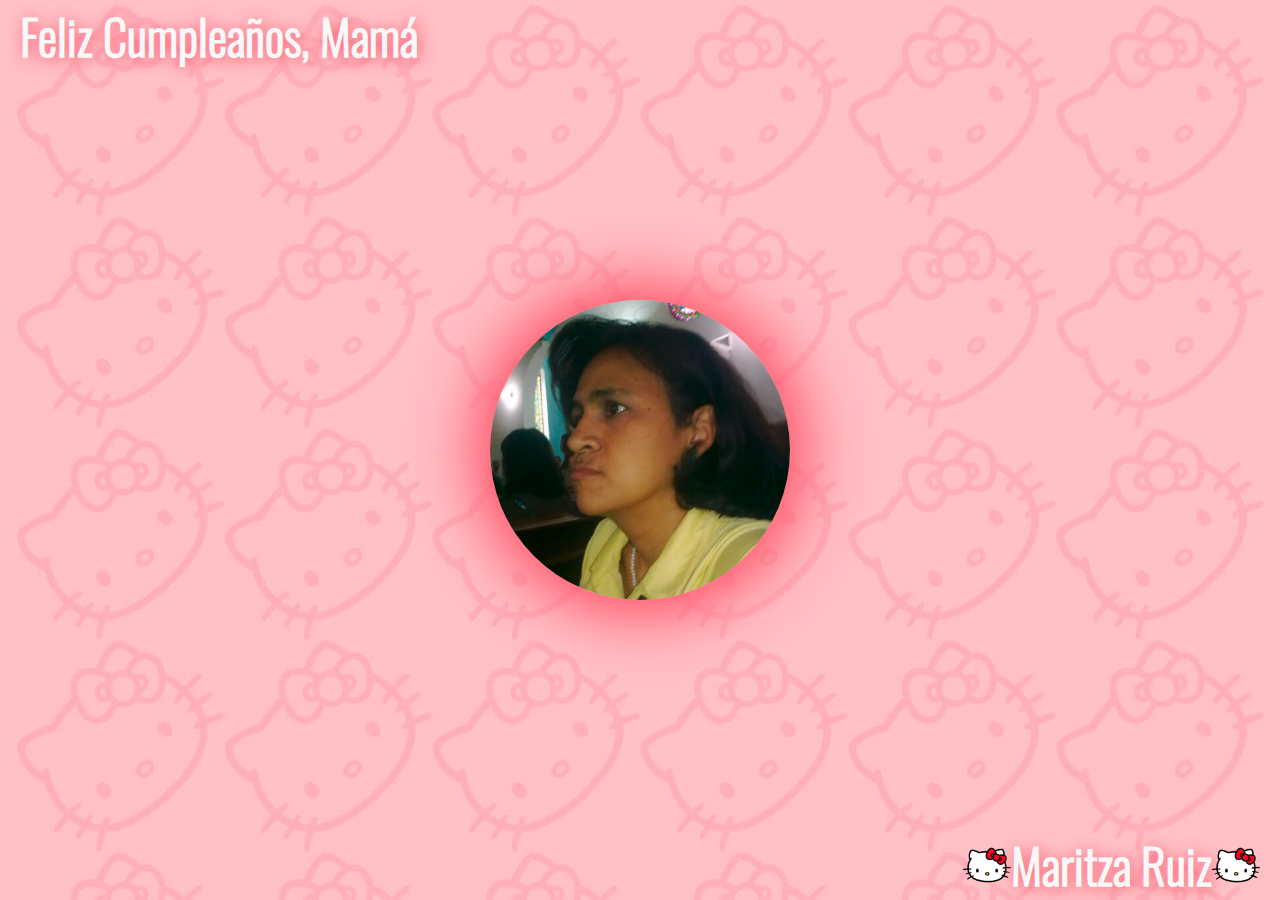
<file: index.html>
<!DOCTYPE html>
<html lang="en">
<head>
  <meta charset="UTF-8">
  <meta name="viewport" content="width=device-width, initial-scale=1.0">
  <link rel="icon" type="image" href="./img/icon.png"/>
  <link rel="stylesheet" href="style.css">
  <title>Maritza Ruiz</title>
</head>
<body>

  <div class="carga">
    <div class="sk-folding-cube">
      <div class="sk-cube1 sk-cube"></div>
      <div class="sk-cube2 sk-cube"></div>
      <div class="sk-cube4 sk-cube"></div>
      <div class="sk-cube3 sk-cube"></div>
    </div>
  </div>
  
  <main>

    <div id="titulo2">
      <h2>Feliz Cumpleaños, Mamá</h2>
    </div>
    
    <article>
      <img id="imagenPpal" src="./img/1.jpg" alt="Maritza Ruiz">

      <nav id="elementos">
        <a href="./paginas/elem1.html" id="elem1" class="elementos">
          <p>Madre</p>
        </a>

        <a href="./paginas/elem2.html" id="elem2" class="elementos">
          <p>Hija</p>
        </a>

        <a href="./paginas/elem3.html" id="elem3" class="elementos">
          <p>Abuela</p>
        </a>

        <a href="./paginas/elem4.html" id="elem4" class="elementos">
          <p>Costurera</p>
        </a>

        <a href="./paginas/elem5.html" id="elem5" class="elementos">
          <p>Panadera</p>
        </a>

        <a href="./paginas/elem6.html" id="elem6" class="elementos">
          <p>Tejedora</p>
        </a>

        <a href="./paginas/elem7.html" id="elem7" class="elementos">
          <p>Scout</p>
        </a>

        <a href="./paginas/elem8.html" id="elem8" class="elementos">
          <p>Mujer</p>
        </a>

        <a href="./paginas/elem9.html" id="elem9" class="elementos">
          <p>Pastelera</p>
        </a>

        <a href="./paginas/elem10.html" id="elem10" class="elementos">
          <p>Cuidadora</p>
        </a>

        <a href="./paginas/elem11.html" id="elem11" class="elementos">
          <p>Hermana</p>
        </a>

        <a href="./paginas/elem12.html" id="elem12" class="elementos">
          <p>Cocinera</p>
        </a>

        <a href="./paginas/elem13.html" id="elem13" class="elementos">
          <p>Bordadora</p>
        </a>

        <a href="./paginas/elem14.html" id="elem14" class="elementos">
          <p>Hello Kitty</p>
        </a>

      </nav>

      <div id="titulo">
        <div class="vigneta"></div>
        <h2>Maritza Ruiz</h2>        
        <div class="vigneta"></div>
      </div>


    </article>
    
  </main>

  <script src="./script.js"></script>
</body>
</html>
</file>
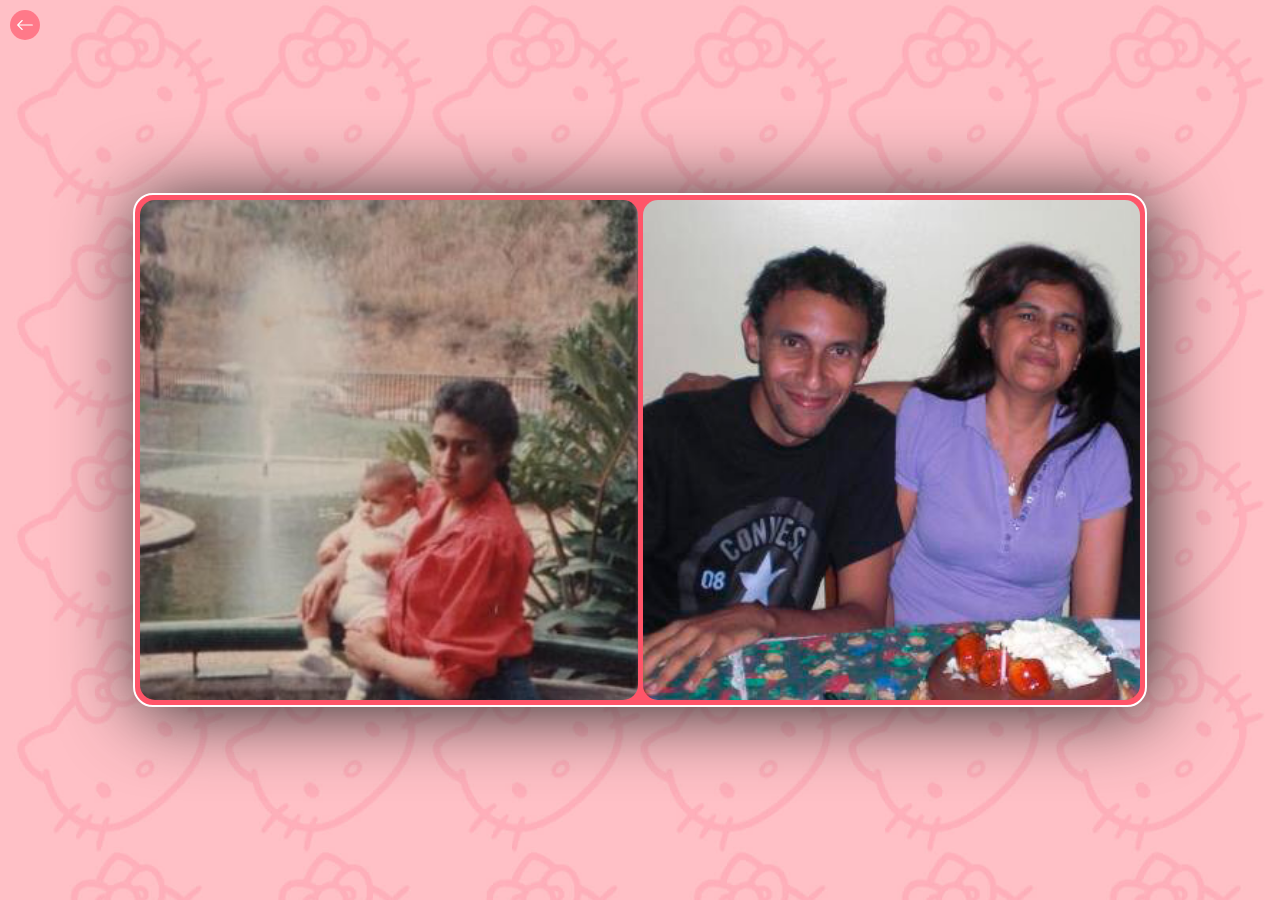
<file: paginas/elem1.html>
<!DOCTYPE html>
<html lang="en">
<head>
  <meta charset="UTF-8">
  <meta name="viewport" content="width=device-width, initial-scale=1.0">
  <link rel="icon" type="image" href="../img/icon.png"/>
  <link rel="stylesheet" href="../style.css">
  <title>Madre</title>
</head>
<body>
  <div class="carga">
    <div class="sk-folding-cube">
      <div class="sk-cube1 sk-cube"></div>
      <div class="sk-cube2 sk-cube"></div>
      <div class="sk-cube4 sk-cube"></div>
      <div class="sk-cube3 sk-cube"></div>
    </div>
  </div>
  
  <main>

    <a id="regresar" title="Regresar" href="../index.html">
      <svg xmlns="http://www.w3.org/2000/svg" width="18" height="18" fill="white" class="bi bi-arrow-left" viewBox="0 0 16 16">
        <path fill-rule="evenodd" d="M15 8a.5.5 0 0 0-.5-.5H2.707l3.147-3.146a.5.5 0 1 0-.708-.708l-4 4a.5.5 0 0 0 0 .708l4 4a.5.5 0 0 0 .708-.708L2.707 8.5H14.5A.5.5 0 0 0 15 8"/>
      </svg>
    </a>

    <div id="contenedor-galeria">
      <div id="galeria">
        
        <a id="img1" class="img-galeria"></a>
        <a id="img2" class="img-galeria"></a>

      </div>
    </div>

</main>

  <script type="text/javascript" src="../script.js"></script>
</body>
</html>
</file>
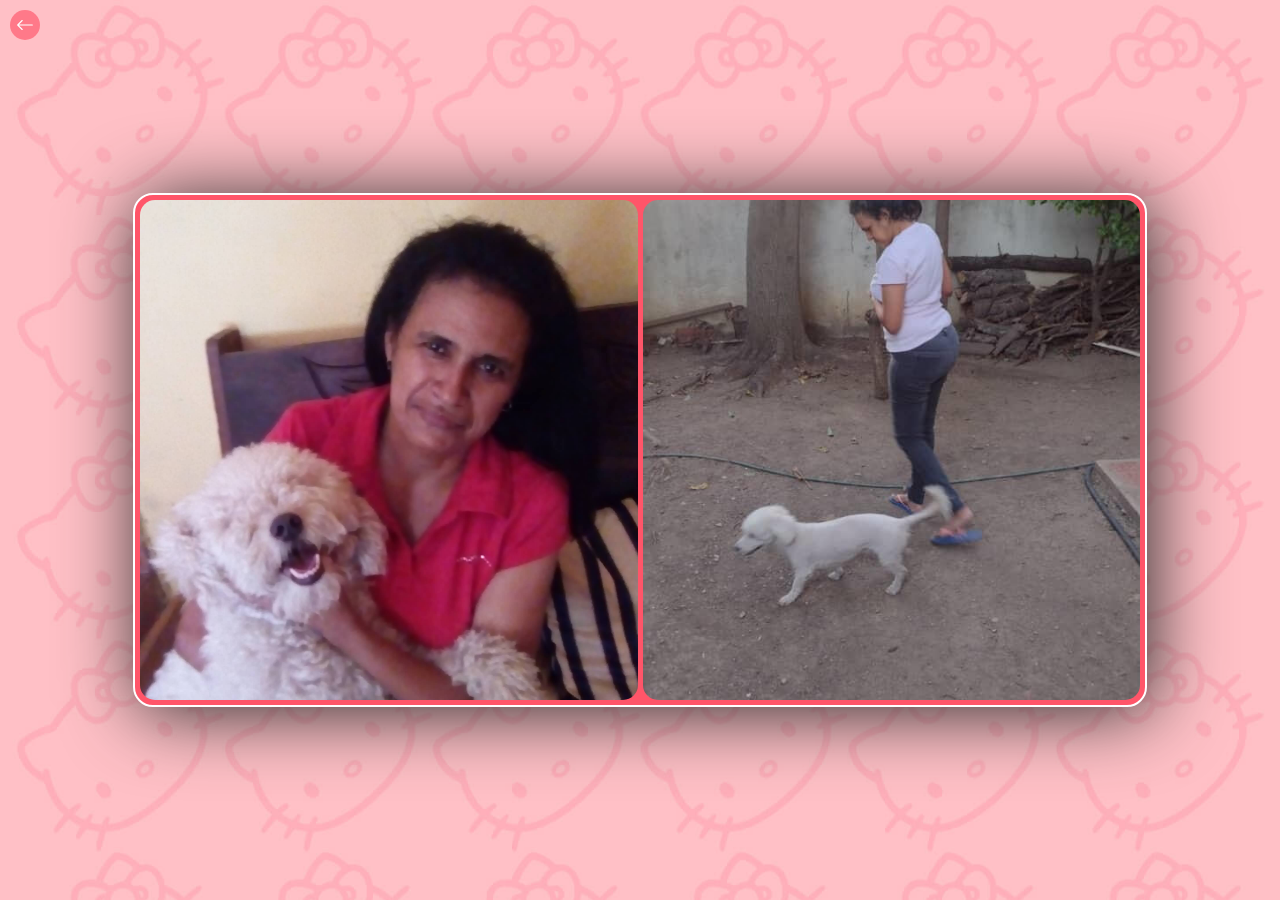
<file: paginas/elem10.html>
<!DOCTYPE html>
<html lang="en">
<head>
  <meta charset="UTF-8">
  <meta name="viewport" content="width=device-width, initial-scale=1.0">
  <link rel="icon" type="image" href="../img/icon.png"/>
  <link rel="stylesheet" href="../style.css">
  <title>Cuidadora</title>
</head>
<body>
  <div class="carga">
    <div class="sk-folding-cube">
      <div class="sk-cube1 sk-cube"></div>
      <div class="sk-cube2 sk-cube"></div>
      <div class="sk-cube4 sk-cube"></div>
      <div class="sk-cube3 sk-cube"></div>
    </div>
  </div>
  
  <main>
    <a id="regresar" title="Regresar" href="../index.html">
      <svg xmlns="http://www.w3.org/2000/svg" width="18" height="18" fill="white" class="bi bi-arrow-left" viewBox="0 0 16 16">
        <path fill-rule="evenodd" d="M15 8a.5.5 0 0 0-.5-.5H2.707l3.147-3.146a.5.5 0 1 0-.708-.708l-4 4a.5.5 0 0 0 0 .708l4 4a.5.5 0 0 0 .708-.708L2.707 8.5H14.5A.5.5 0 0 0 15 8"/>
      </svg>
    </a>

    <div id="contenedor-galeria">
      <div id="galeria">
        
        <a id="img1" class="img-galeria"></a>
        <a id="img2" class="img-galeria"></a>

      </div>
    </div>

</main>

  <script type="text/javascript" src="../script.js"></script>
</body>
</html>
</file>
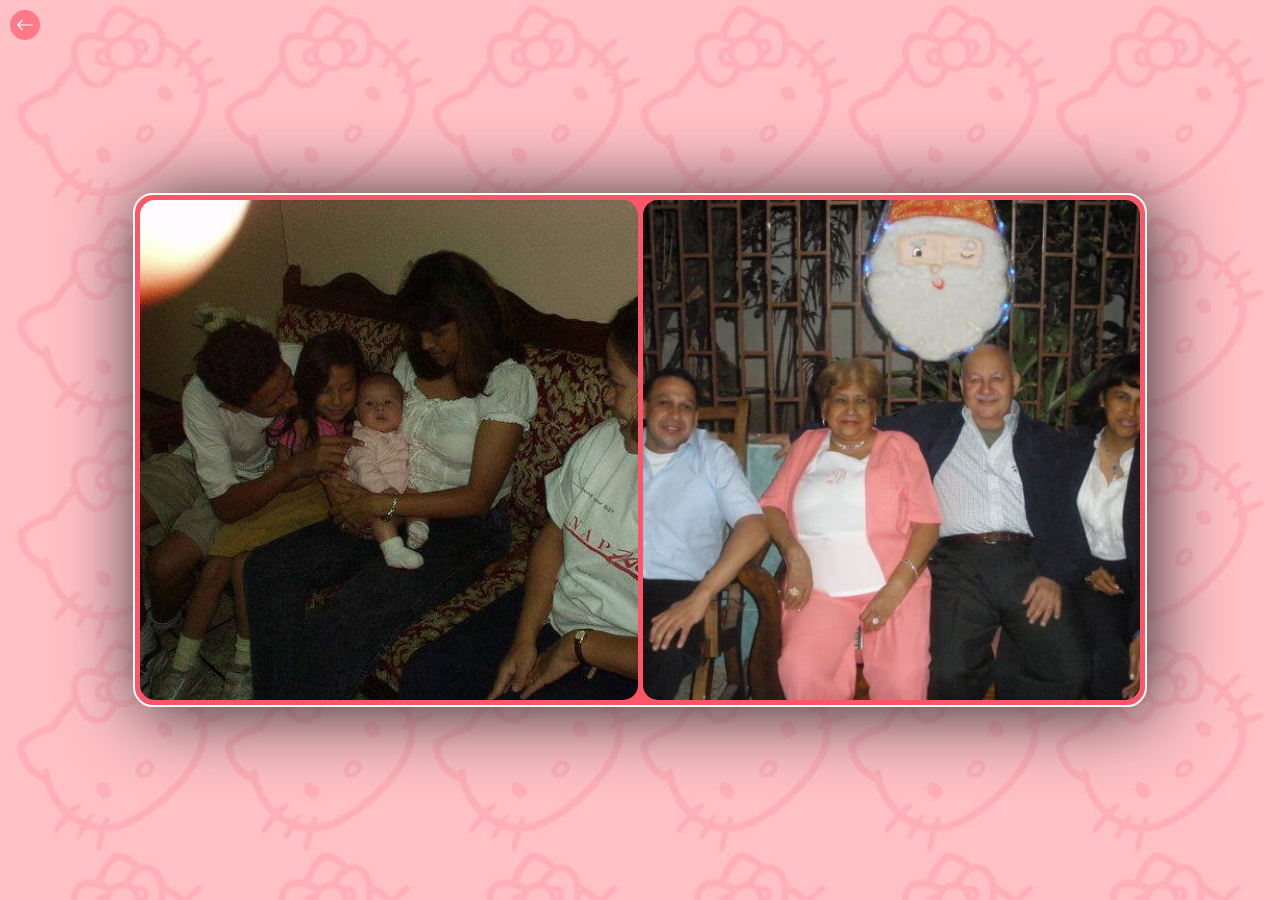
<file: paginas/elem11.html>
<!DOCTYPE html>
<html lang="en">
<head>
  <meta charset="UTF-8">
  <meta name="viewport" content="width=device-width, initial-scale=1.0">
  <link rel="icon" type="image" href="../img/icon.png"/>
  <link rel="stylesheet" href="../style.css">
  <title>Hermana</title>
</head>
<body>
  <div class="carga">
    <div class="sk-folding-cube">
      <div class="sk-cube1 sk-cube"></div>
      <div class="sk-cube2 sk-cube"></div>
      <div class="sk-cube4 sk-cube"></div>
      <div class="sk-cube3 sk-cube"></div>
    </div>
  </div>
  
  <main>
    <a id="regresar" title="Regresar" href="../index.html">
      <svg xmlns="http://www.w3.org/2000/svg" width="18" height="18" fill="white" class="bi bi-arrow-left" viewBox="0 0 16 16">
        <path fill-rule="evenodd" d="M15 8a.5.5 0 0 0-.5-.5H2.707l3.147-3.146a.5.5 0 1 0-.708-.708l-4 4a.5.5 0 0 0 0 .708l4 4a.5.5 0 0 0 .708-.708L2.707 8.5H14.5A.5.5 0 0 0 15 8"/>
      </svg>
    </a>

    <div id="contenedor-galeria">
      <div id="galeria">
        
        <a id="img1" class="img-galeria"></a>
        <a id="img2" class="img-galeria"></a>

      </div>
    </div>

</main>

  <script type="text/javascript" src="../script.js"></script>
</body>
</html>
</file>
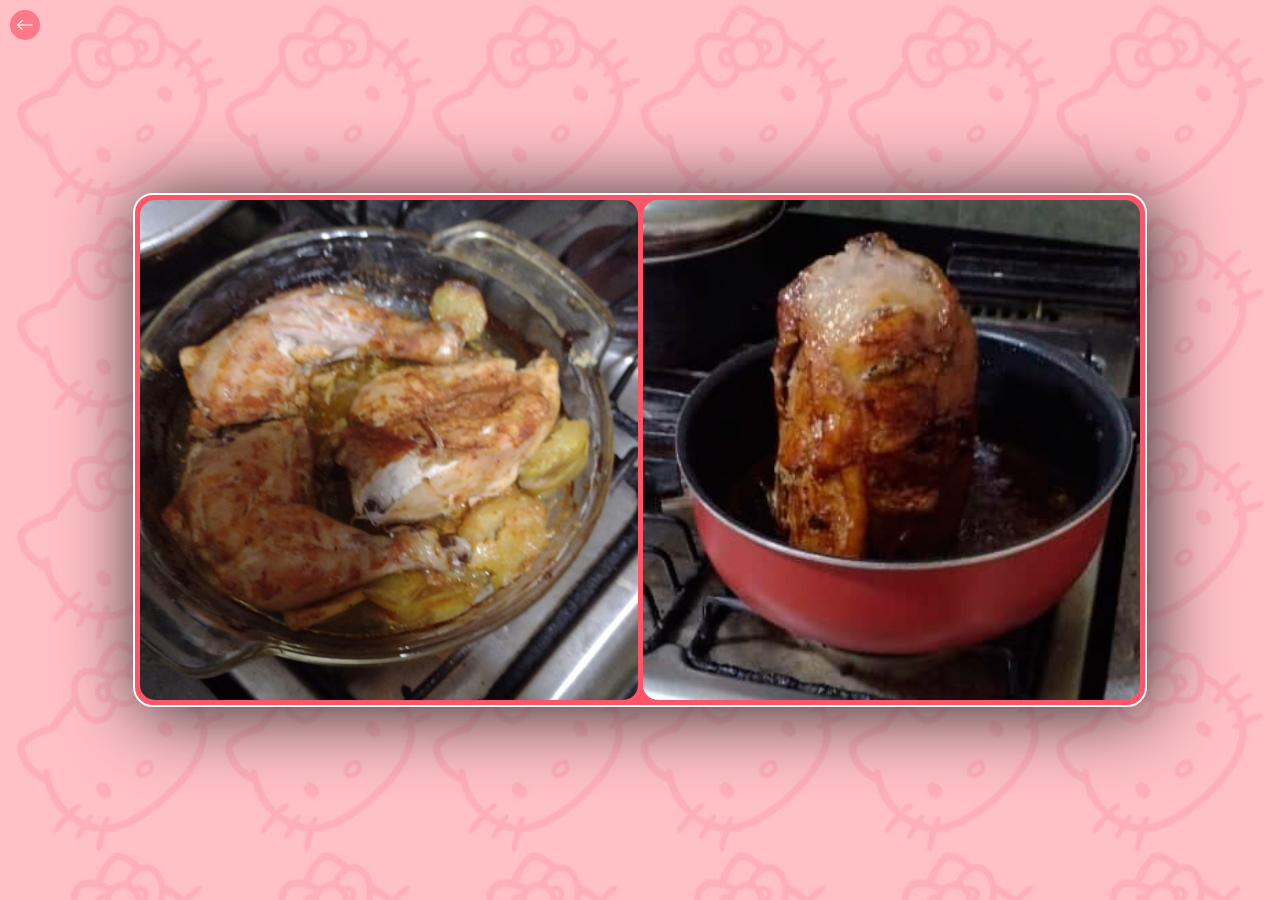
<file: paginas/elem12.html>
<!DOCTYPE html>
<html lang="en">
<head>
  <meta charset="UTF-8">
  <meta name="viewport" content="width=device-width, initial-scale=1.0">
  <link rel="icon" type="image" href="../img/icon.png"/>
  <link rel="stylesheet" href="../style.css">
  <title>Cocinera</title>
</head>
<body>
  <div class="carga">
    <div class="sk-folding-cube">
      <div class="sk-cube1 sk-cube"></div>
      <div class="sk-cube2 sk-cube"></div>
      <div class="sk-cube4 sk-cube"></div>
      <div class="sk-cube3 sk-cube"></div>
    </div>
  </div>
  
  <main>
    <a id="regresar" title="Regresar" href="../index.html">
      <svg xmlns="http://www.w3.org/2000/svg" width="18" height="18" fill="white" class="bi bi-arrow-left" viewBox="0 0 16 16">
        <path fill-rule="evenodd" d="M15 8a.5.5 0 0 0-.5-.5H2.707l3.147-3.146a.5.5 0 1 0-.708-.708l-4 4a.5.5 0 0 0 0 .708l4 4a.5.5 0 0 0 .708-.708L2.707 8.5H14.5A.5.5 0 0 0 15 8"/>
      </svg>
    </a>

    <div id="contenedor-galeria">
      <div id="galeria">
        
        <a id="img1" class="img-galeria"></a>
        <a id="img2" class="img-galeria"></a>

      </div>
    </div>

</main>

  <script type="text/javascript" src="../script.js"></script>
</body>
</html>
</file>
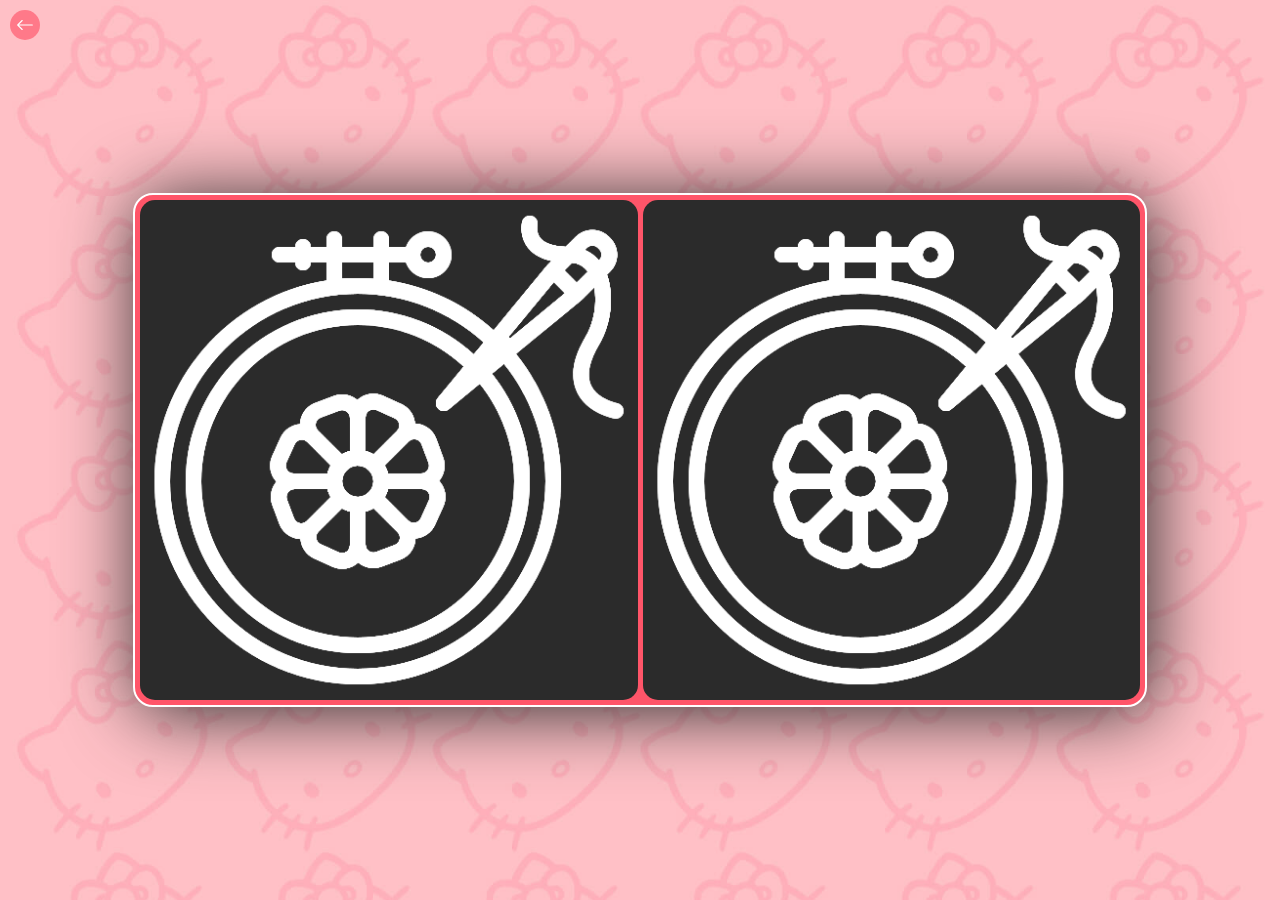
<file: paginas/elem13.html>
<!DOCTYPE html>
<html lang="en">
<head>
  <meta charset="UTF-8">
  <meta name="viewport" content="width=device-width, initial-scale=1.0">
  <link rel="icon" type="image" href="../img/icon.png"/>
  <link rel="stylesheet" href="../style.css">
  <title>Bordadora</title>
</head>
<body>
  <div class="carga">
    <div class="sk-folding-cube">
      <div class="sk-cube1 sk-cube"></div>
      <div class="sk-cube2 sk-cube"></div>
      <div class="sk-cube4 sk-cube"></div>
      <div class="sk-cube3 sk-cube"></div>
    </div>
  </div>
  
  <main>
    <a id="regresar" title="Regresar" href="../index.html">
      <svg xmlns="http://www.w3.org/2000/svg" width="18" height="18" fill="white" class="bi bi-arrow-left" viewBox="0 0 16 16">
        <path fill-rule="evenodd" d="M15 8a.5.5 0 0 0-.5-.5H2.707l3.147-3.146a.5.5 0 1 0-.708-.708l-4 4a.5.5 0 0 0 0 .708l4 4a.5.5 0 0 0 .708-.708L2.707 8.5H14.5A.5.5 0 0 0 15 8"/>
      </svg>
    </a>

    <div id="contenedor-galeria">
      <div id="galeria">
        
        <a id="img1" class="img-galeria"></a>
        <a id="img2" class="img-galeria"></a>

      </div>
    </div>

</main>

  <script type="text/javascript" src="../script.js"></script>
</body>
</html>
</file>
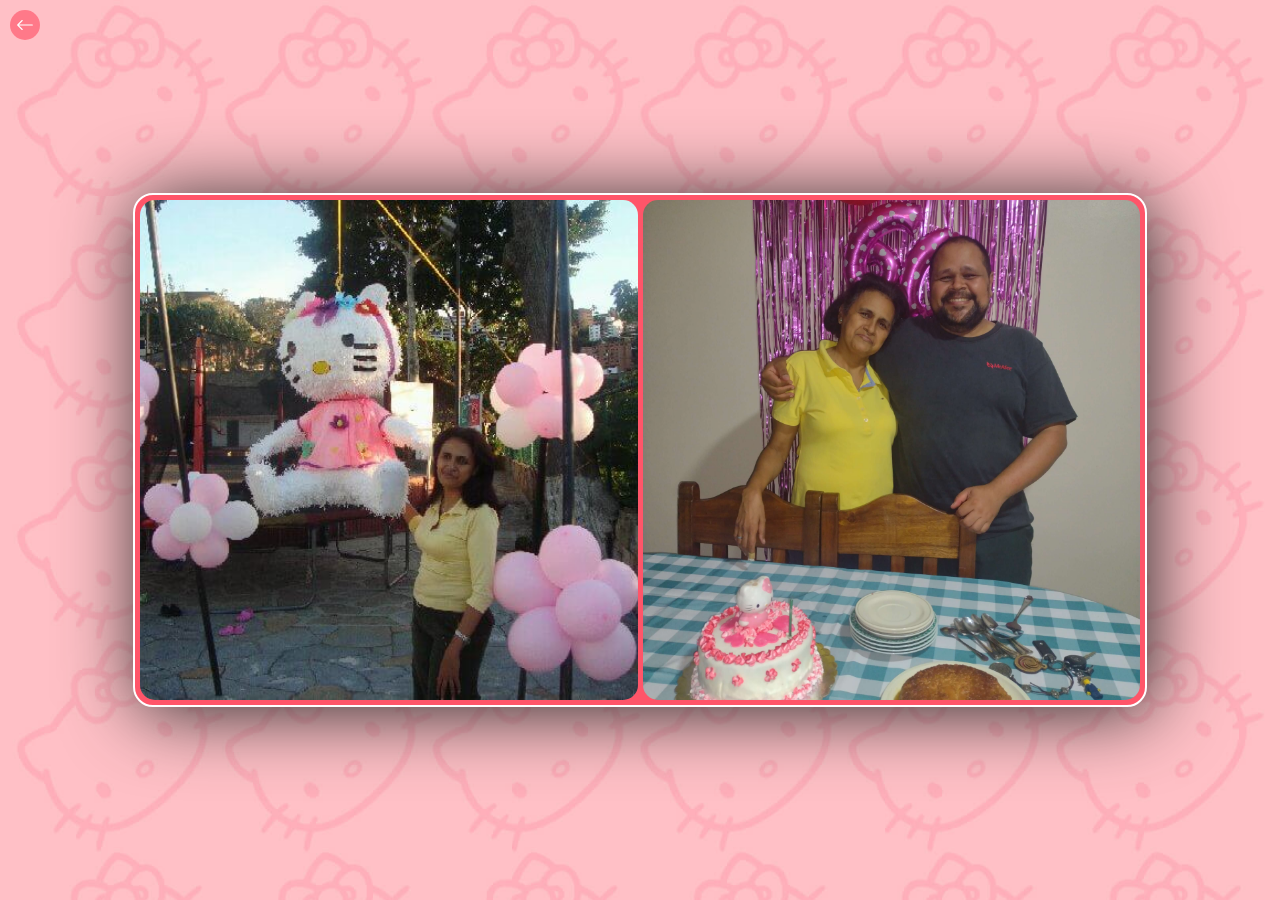
<file: paginas/elem14.html>
<!DOCTYPE html>
<html lang="en">
<head>
  <meta charset="UTF-8">
  <meta name="viewport" content="width=device-width, initial-scale=1.0">
  <link rel="icon" type="image" href="../img/icon.png"/>
  <link rel="stylesheet" href="../style.css">
  <title>Hello Kitty</title>
</head>
<body>
  <div class="carga">
    <div class="sk-folding-cube">
      <div class="sk-cube1 sk-cube"></div>
      <div class="sk-cube2 sk-cube"></div>
      <div class="sk-cube4 sk-cube"></div>
      <div class="sk-cube3 sk-cube"></div>
    </div>
  </div>
  
  <main>
    <a id="regresar" title="Regresar" href="../index.html">
      <svg xmlns="http://www.w3.org/2000/svg" width="18" height="18" fill="white" class="bi bi-arrow-left" viewBox="0 0 16 16">
        <path fill-rule="evenodd" d="M15 8a.5.5 0 0 0-.5-.5H2.707l3.147-3.146a.5.5 0 1 0-.708-.708l-4 4a.5.5 0 0 0 0 .708l4 4a.5.5 0 0 0 .708-.708L2.707 8.5H14.5A.5.5 0 0 0 15 8"/>
      </svg>
    </a>

    <div id="contenedor-galeria">
      <div id="galeria">
        
        <a id="img1" class="img-galeria"></a>
        <a id="img2" class="img-galeria"></a>

      </div>
    </div>

</main>

  <script type="text/javascript" src="../script.js"></script>
</body>
</html>
</file>
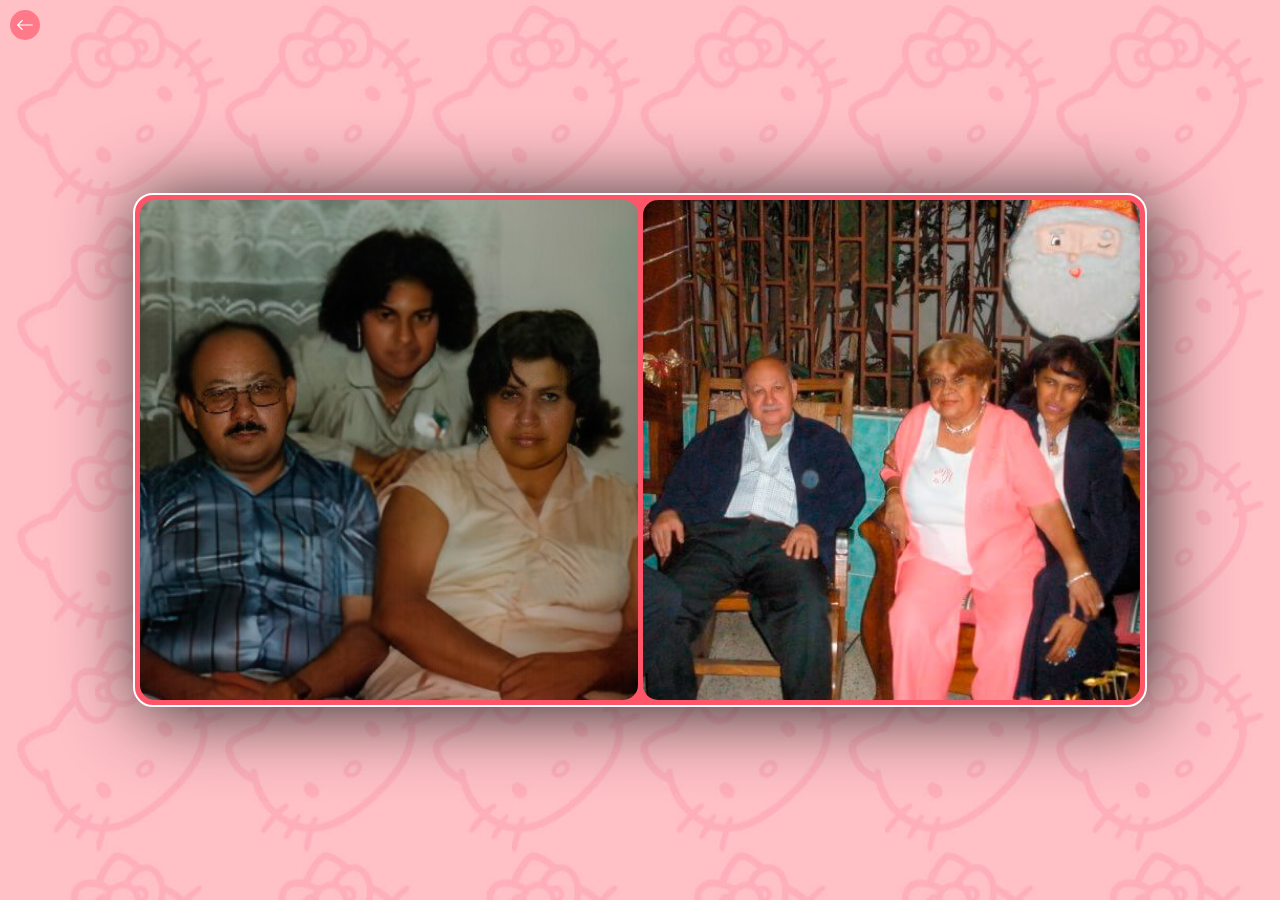
<file: paginas/elem2.html>
<!DOCTYPE html>
<html lang="en">
<head>
  <meta charset="UTF-8">
  <meta name="viewport" content="width=device-width, initial-scale=1.0">
  <link rel="icon" type="image" href="../img/icon.png"/>
  <link rel="stylesheet" href="../style.css">
  <title>Hija</title>
</head>
<body>
  <div class="carga">
    <div class="sk-folding-cube">
      <div class="sk-cube1 sk-cube"></div>
      <div class="sk-cube2 sk-cube"></div>
      <div class="sk-cube4 sk-cube"></div>
      <div class="sk-cube3 sk-cube"></div>
    </div>
  </div>
  
  <main>
    <a id="regresar" title="Regresar" href="../index.html">
      <svg xmlns="http://www.w3.org/2000/svg" width="18" height="18" fill="white" class="bi bi-arrow-left" viewBox="0 0 16 16">
        <path fill-rule="evenodd" d="M15 8a.5.5 0 0 0-.5-.5H2.707l3.147-3.146a.5.5 0 1 0-.708-.708l-4 4a.5.5 0 0 0 0 .708l4 4a.5.5 0 0 0 .708-.708L2.707 8.5H14.5A.5.5 0 0 0 15 8"/>
      </svg>
    </a>

    <div id="contenedor-galeria">
      <div id="galeria">
        
        <a id="img1" class="img-galeria"></a>
        <a id="img2" class="img-galeria"></a>

      </div>
    </div>

</main>

  <script type="text/javascript" src="../script.js"></script>
</body>
</html>
</file>
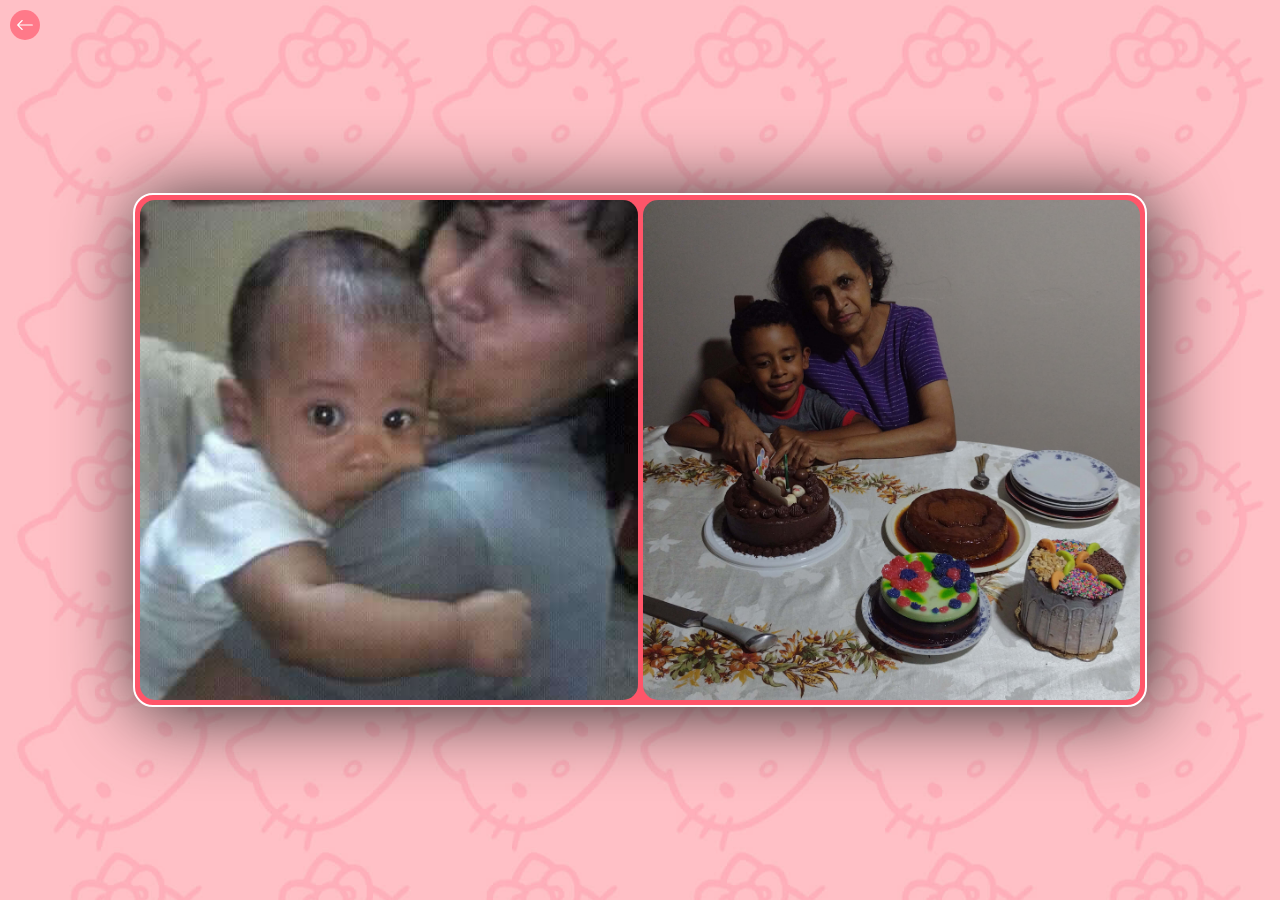
<file: paginas/elem3.html>
<!DOCTYPE html>
<html lang="en">
<head>
  <meta charset="UTF-8">
  <meta name="viewport" content="width=device-width, initial-scale=1.0">
  <link rel="icon" type="image" href="../img/icon.png"/>
  <link rel="stylesheet" href="../style.css">
  <title>Abuela</title>
</head>
<body>
  <div class="carga">
    <div class="sk-folding-cube">
      <div class="sk-cube1 sk-cube"></div>
      <div class="sk-cube2 sk-cube"></div>
      <div class="sk-cube4 sk-cube"></div>
      <div class="sk-cube3 sk-cube"></div>
    </div>
  </div>
  
  <main>
    <a id="regresar" title="Regresar" href="../index.html">
      <svg xmlns="http://www.w3.org/2000/svg" width="18" height="18" fill="white" class="bi bi-arrow-left" viewBox="0 0 16 16">
        <path fill-rule="evenodd" d="M15 8a.5.5 0 0 0-.5-.5H2.707l3.147-3.146a.5.5 0 1 0-.708-.708l-4 4a.5.5 0 0 0 0 .708l4 4a.5.5 0 0 0 .708-.708L2.707 8.5H14.5A.5.5 0 0 0 15 8"/>
      </svg>
    </a>

    <div id="contenedor-galeria">
      <div id="galeria">
        
        <a id="img1" class="img-galeria"></a>
        <a id="img2" class="img-galeria"></a>

      </div>
    </div>

</main>

  <script type="text/javascript" src="../script.js"></script>
</body>
</html>
</file>
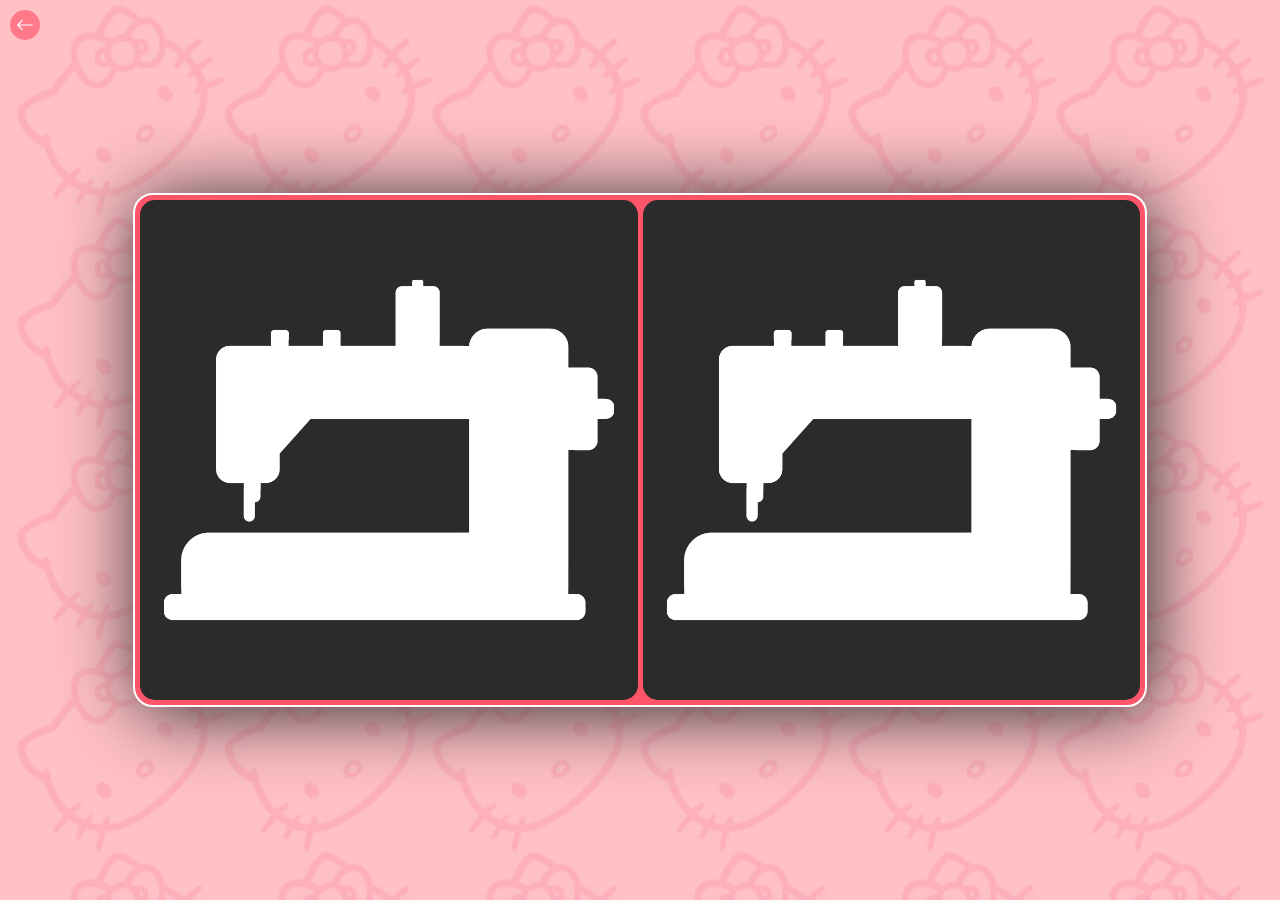
<file: paginas/elem4.html>
<!DOCTYPE html>
<html lang="en">
<head>
  <meta charset="UTF-8">
  <meta name="viewport" content="width=device-width, initial-scale=1.0">
  <link rel="icon" type="image" href="../img/icon.png"/>
  <link rel="stylesheet" href="../style.css">
  <title>Costurera</title>
</head>
<body>
  <div class="carga">
    <div class="sk-folding-cube">
      <div class="sk-cube1 sk-cube"></div>
      <div class="sk-cube2 sk-cube"></div>
      <div class="sk-cube4 sk-cube"></div>
      <div class="sk-cube3 sk-cube"></div>
    </div>
  </div>
  
  <main>
    <a id="regresar" title="Regresar" href="../index.html">
      <svg xmlns="http://www.w3.org/2000/svg" width="18" height="18" fill="white" class="bi bi-arrow-left" viewBox="0 0 16 16">
        <path fill-rule="evenodd" d="M15 8a.5.5 0 0 0-.5-.5H2.707l3.147-3.146a.5.5 0 1 0-.708-.708l-4 4a.5.5 0 0 0 0 .708l4 4a.5.5 0 0 0 .708-.708L2.707 8.5H14.5A.5.5 0 0 0 15 8"/>
      </svg>
    </a>

    <div id="contenedor-galeria">
      <div id="galeria">
        
        <a id="img1" class="img-galeria"></a>
        <a id="img2" class="img-galeria"></a>

      </div>
    </div>

</main>

  <script type="text/javascript" src="../script.js"></script>
</body>
</html>
</file>
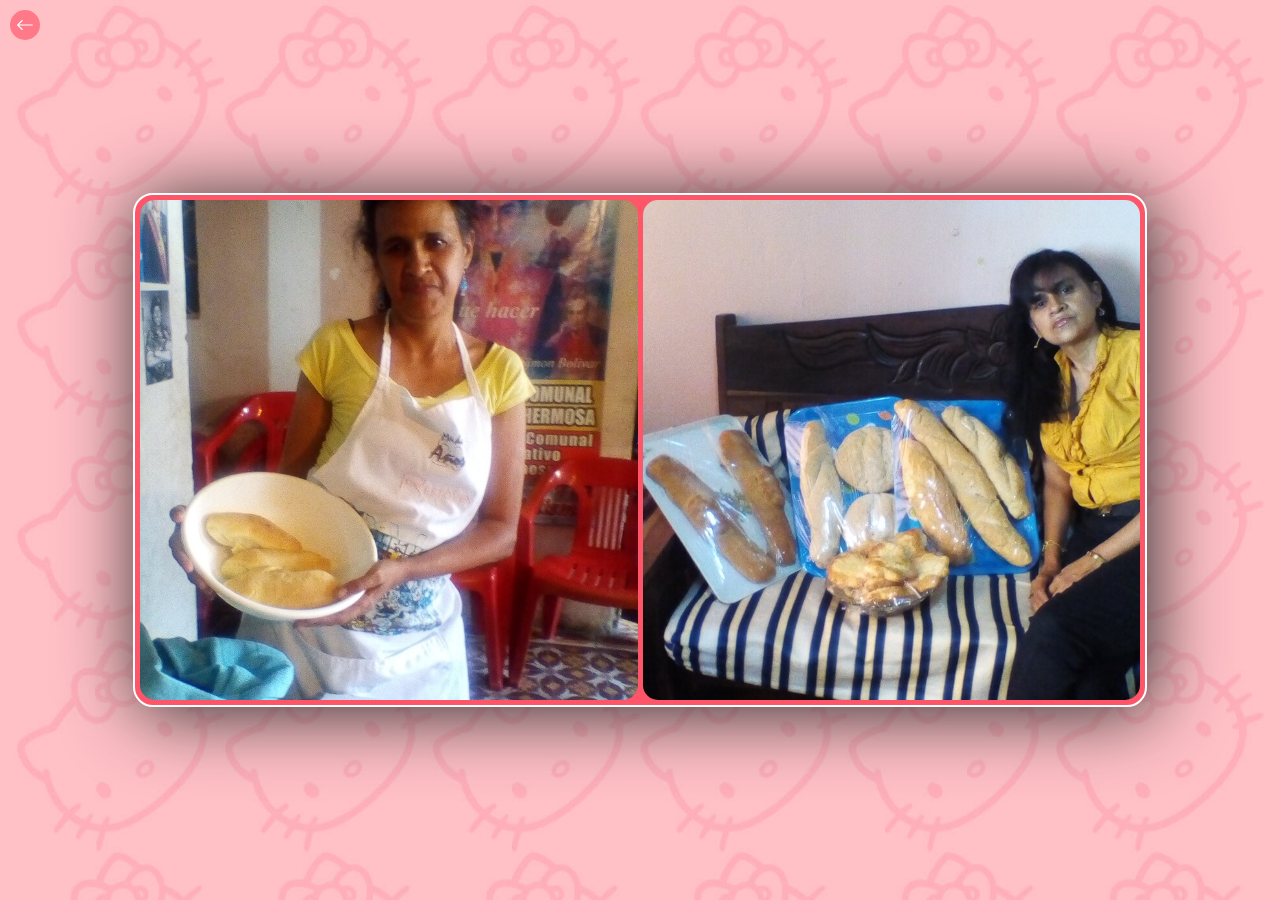
<file: paginas/elem5.html>
<!DOCTYPE html>
<html lang="en">
<head>
  <meta charset="UTF-8">
  <meta name="viewport" content="width=device-width, initial-scale=1.0">
  <link rel="icon" type="image" href="../img/icon.png"/>
  <link rel="stylesheet" href="../style.css">
  <title>Panadera</title>
</head>
<body>
  <div class="carga">
    <div class="sk-folding-cube">
      <div class="sk-cube1 sk-cube"></div>
      <div class="sk-cube2 sk-cube"></div>
      <div class="sk-cube4 sk-cube"></div>
      <div class="sk-cube3 sk-cube"></div>
    </div>
  </div>
  
  <main>
    <a id="regresar" title="Regresar" href="../index.html">
      <svg xmlns="http://www.w3.org/2000/svg" width="18" height="18" fill="white" class="bi bi-arrow-left" viewBox="0 0 16 16">
        <path fill-rule="evenodd" d="M15 8a.5.5 0 0 0-.5-.5H2.707l3.147-3.146a.5.5 0 1 0-.708-.708l-4 4a.5.5 0 0 0 0 .708l4 4a.5.5 0 0 0 .708-.708L2.707 8.5H14.5A.5.5 0 0 0 15 8"/>
      </svg>
    </a>

    <div id="contenedor-galeria">
      <div id="galeria">
        
        <a id="img1" class="img-galeria"></a>
        <a id="img2" class="img-galeria"></a>

      </div>
    </div>

</main>

  <script type="text/javascript" src="../script.js"></script>
</body>
</html>
</file>
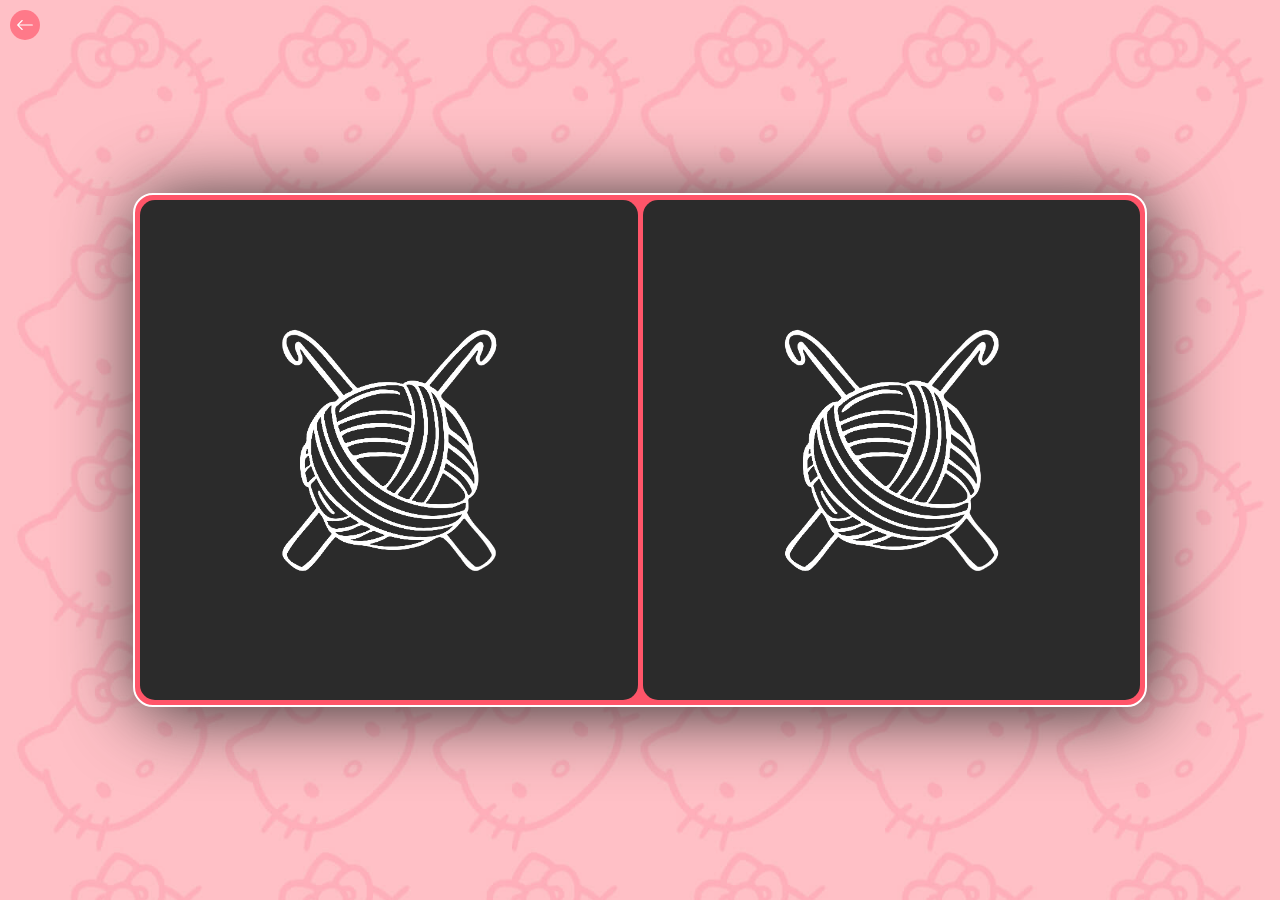
<file: paginas/elem6.html>
<!DOCTYPE html>
<html lang="en">
<head>
  <meta charset="UTF-8">
  <meta name="viewport" content="width=device-width, initial-scale=1.0">
  <link rel="icon" type="image" href="../img/icon.png"/>
  <link rel="stylesheet" href="../style.css">
  <title>Tejedora</title>
</head>
<body>
  <div class="carga">
    <div class="sk-folding-cube">
      <div class="sk-cube1 sk-cube"></div>
      <div class="sk-cube2 sk-cube"></div>
      <div class="sk-cube4 sk-cube"></div>
      <div class="sk-cube3 sk-cube"></div>
    </div>
  </div>
  
  <main>
    <a id="regresar" title="Regresar" href="../index.html">
      <svg xmlns="http://www.w3.org/2000/svg" width="18" height="18" fill="white" class="bi bi-arrow-left" viewBox="0 0 16 16">
        <path fill-rule="evenodd" d="M15 8a.5.5 0 0 0-.5-.5H2.707l3.147-3.146a.5.5 0 1 0-.708-.708l-4 4a.5.5 0 0 0 0 .708l4 4a.5.5 0 0 0 .708-.708L2.707 8.5H14.5A.5.5 0 0 0 15 8"/>
      </svg>
    </a>

    <div id="contenedor-galeria">
      <div id="galeria">
        
        <a id="img1" class="img-galeria"></a>
        <a id="img2" class="img-galeria"></a>

      </div>
    </div>

</main>

  <script type="text/javascript" src="../script.js"></script>
</body>
</html>
</file>
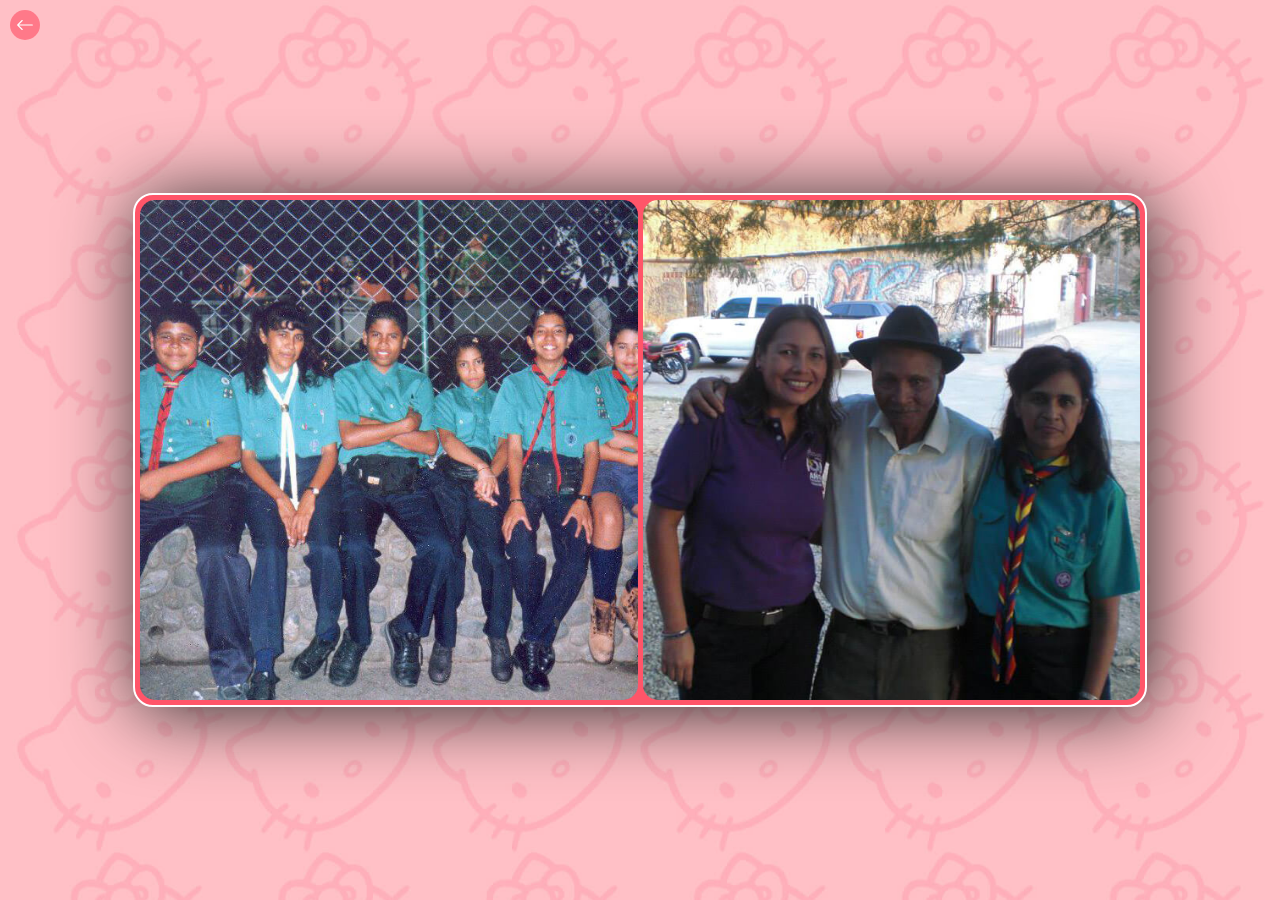
<file: paginas/elem7.html>
<!DOCTYPE html>
<html lang="en">
<head>
  <meta charset="UTF-8">
  <meta name="viewport" content="width=device-width, initial-scale=1.0">
  <link rel="icon" type="image" href="../img/icon.png"/>
  <link rel="stylesheet" href="../style.css">
  <title>Scout</title>
</head>
<body>
  <div class="carga">
    <div class="sk-folding-cube">
      <div class="sk-cube1 sk-cube"></div>
      <div class="sk-cube2 sk-cube"></div>
      <div class="sk-cube4 sk-cube"></div>
      <div class="sk-cube3 sk-cube"></div>
    </div>
  </div>
  
  <main>
    <a id="regresar" title="Regresar" href="../index.html">
      <svg xmlns="http://www.w3.org/2000/svg" width="18" height="18" fill="white" class="bi bi-arrow-left" viewBox="0 0 16 16">
        <path fill-rule="evenodd" d="M15 8a.5.5 0 0 0-.5-.5H2.707l3.147-3.146a.5.5 0 1 0-.708-.708l-4 4a.5.5 0 0 0 0 .708l4 4a.5.5 0 0 0 .708-.708L2.707 8.5H14.5A.5.5 0 0 0 15 8"/>
      </svg>
    </a>

    <div id="contenedor-galeria">
      <div id="galeria">
        
        <a id="img1" class="img-galeria"></a>
        <a id="img2" class="img-galeria"></a>

      </div>
    </div>

</main>

  <script type="text/javascript" src="../script.js"></script>
</body>
</html>
</file>
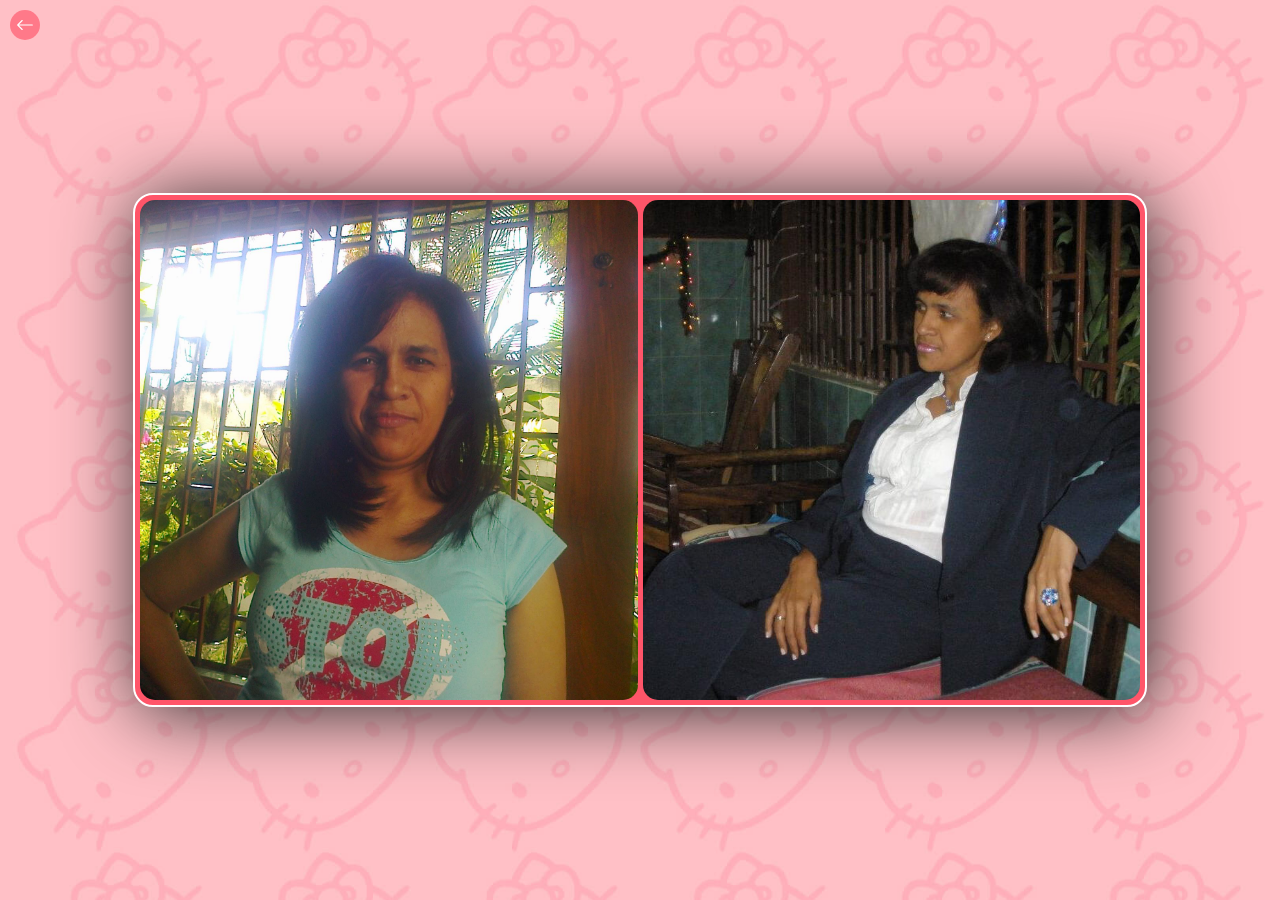
<file: paginas/elem8.html>
<!DOCTYPE html>
<html lang="en">
<head>
  <meta charset="UTF-8">
  <meta name="viewport" content="width=device-width, initial-scale=1.0">
  <link rel="icon" type="image" href="../img/icon.png"/>
  <link rel="stylesheet" href="../style.css">
  <title>Mujer</title>
</head>
<body>
  <div class="carga">
    <div class="sk-folding-cube">
      <div class="sk-cube1 sk-cube"></div>
      <div class="sk-cube2 sk-cube"></div>
      <div class="sk-cube4 sk-cube"></div>
      <div class="sk-cube3 sk-cube"></div>
    </div>
  </div>
  
  <main>
    <a id="regresar" title="Regresar" href="../index.html">
      <svg xmlns="http://www.w3.org/2000/svg" width="18" height="18" fill="white" class="bi bi-arrow-left" viewBox="0 0 16 16">
        <path fill-rule="evenodd" d="M15 8a.5.5 0 0 0-.5-.5H2.707l3.147-3.146a.5.5 0 1 0-.708-.708l-4 4a.5.5 0 0 0 0 .708l4 4a.5.5 0 0 0 .708-.708L2.707 8.5H14.5A.5.5 0 0 0 15 8"/>
      </svg>
    </a>

    <div id="contenedor-galeria">
      <div id="galeria">
        
        <a id="img1" class="img-galeria"></a>
        <a id="img2" class="img-galeria"></a>

      </div>
    </div>

</main>

  <script type="text/javascript" src="../script.js"></script>
</body>
</html>
</file>
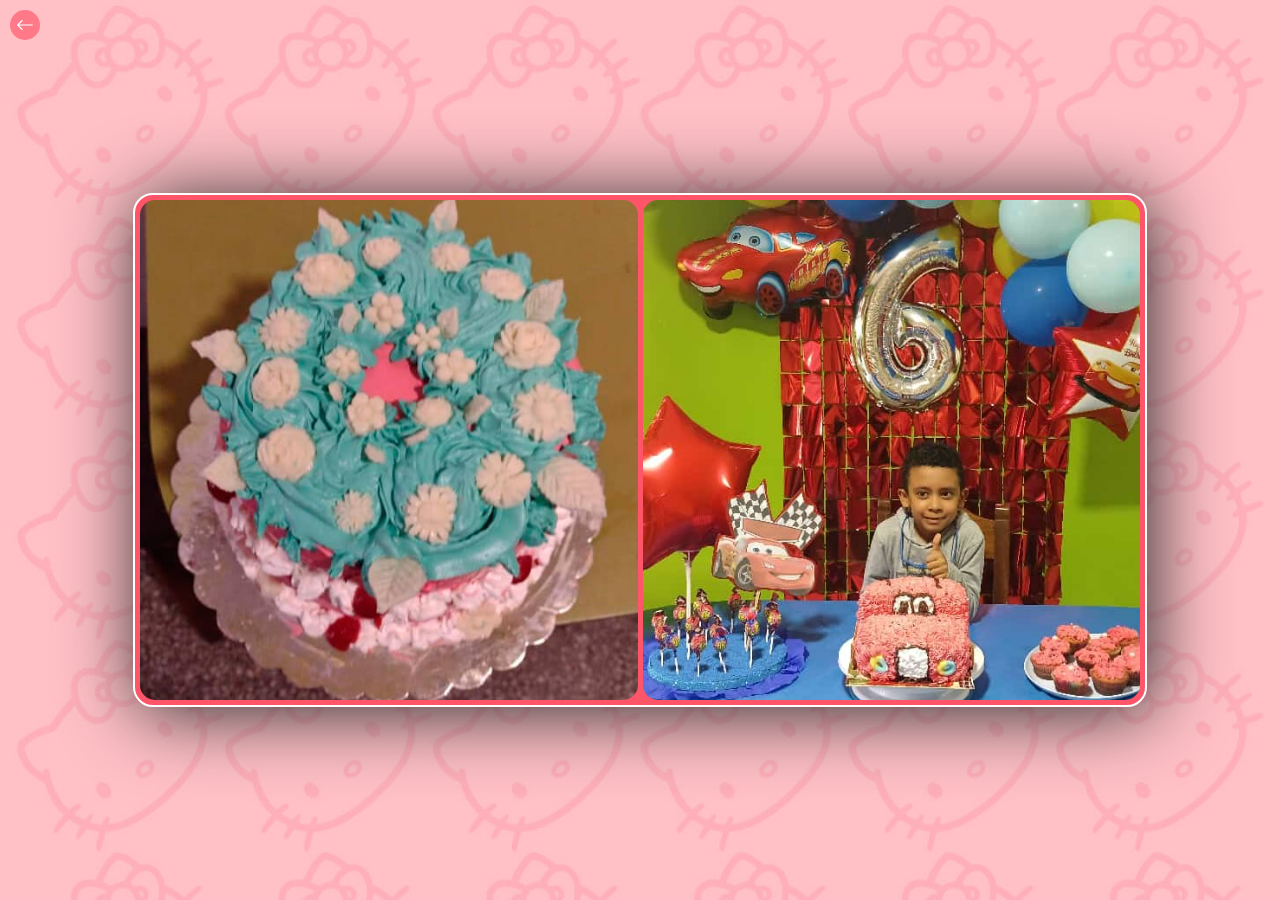
<file: paginas/elem9.html>
<!DOCTYPE html>
<html lang="en">
<head>
  <meta charset="UTF-8">
  <meta name="viewport" content="width=device-width, initial-scale=1.0">
  <link rel="icon" type="image" href="../img/icon.png"/>
  <link rel="stylesheet" href="../style.css">
  <title>Pastelera</title>
</head>
<body>
  <div class="carga">
    <div class="sk-folding-cube">
      <div class="sk-cube1 sk-cube"></div>
      <div class="sk-cube2 sk-cube"></div>
      <div class="sk-cube4 sk-cube"></div>
      <div class="sk-cube3 sk-cube"></div>
    </div>
  </div>
  
  <main>
    <a id="regresar" title="Regresar" href="../index.html">
      <svg xmlns="http://www.w3.org/2000/svg" width="18" height="18" fill="white" class="bi bi-arrow-left" viewBox="0 0 16 16">
        <path fill-rule="evenodd" d="M15 8a.5.5 0 0 0-.5-.5H2.707l3.147-3.146a.5.5 0 1 0-.708-.708l-4 4a.5.5 0 0 0 0 .708l4 4a.5.5 0 0 0 .708-.708L2.707 8.5H14.5A.5.5 0 0 0 15 8"/>
      </svg>
    </a>

    <div id="contenedor-galeria">
      <div id="galeria">
        
        <a id="img1" class="img-galeria"></a>
        <a id="img2" class="img-galeria"></a>

      </div>
    </div>

</main>

  <script type="text/javascript" src="../script.js"></script>
</body>
</html>
</file>
<file: style.css>
@font-face {
  font-family: 'Oswald';
  src: url('./fonts/Oswald-Light.ttf');
}

body{
  height: 100vh;
  width: 100vw;
  padding: 0;
  margin: 0;
  background-image: url('./img/fondo1.jpg');
  background-repeat: no-repeat;
  background-size: cover;
  font-family: Oswald;
  color: #F8F8F8;
  font-weight: bold;
}

main{
  height: 100vh;
  width: 100vw;
  position: relative;
}

article{
  height: 100vh;
  width: 100vw;
  display: flex;
  flex-direction: column;
  justify-content: center;
  align-items: center;
}

h2{
  padding: 0;
  margin: 0;
  font-size: 48px;
}

.vigneta{
  width: 48px;
  height: 48px;
  background-image: url('./img/icon.png');
  background-repeat: no-repeat;
  background-position: center;
  background-size: contain;
}

#titulo{
  position: absolute;
  bottom: 0;
  right: 20px;
  padding: 0;
  margin: 0;
  text-shadow: 2px 2px 15px #ff5569;
  display: flex;
  flex-direction: row;
  justify-content: center;
  align-items: center;
}

#titulo2{
  position: absolute;
  top: 0;
  left: 20px;
  padding: 0;
  margin: 0;
  text-shadow: 2px 2px 15px #ff5569;
  display: flex;
  flex-direction: row;
  justify-content: center;
  align-items: center;
}

img{
  border-radius: 100%;
  margin: 0 auto;
  width: 300px;
  position: relative;
  cursor: pointer;
  box-shadow: 
     5px 5px 70px #ff5569,
    -5px -5px 70px #ff5569;
  z-index: 999;
}

.elementos{
  display: flex;
  flex-direction: row;
  justify-content: center;
  align-items: center;
}

#elementos{
  position: absolute;
}

#elem1:hover, #elem2:hover, #elem3:hover, #elem4:hover, #elem5:hover, #elem6:hover, #elem7:hover, #elem8:hover, #elem9:hover, #elem10:hover, #elem11:hover, #elem12:hover, #elem13:hover, #elem14:hover{
  transform: scale(1.2);
}

#elementos a{
  text-align: center;
  position: absolute;
  background-color: #ff7989;
  border-radius: 100%;
  transition: all ease-in-out 800ms;
  cursor: pointer;
  text-decoration: none;
}

#regresar{
  width: 30px;
  height: 30px;
  position: absolute;
  background-color: #ff7989;
  border-radius: 100%;
  top: 10px;
  left:10px;
  text-align: center;
  text-decoration: none;
  transition: all ease-in-out 800ms;
  display: flex;
  flex-direction: row;
  justify-content: center;
  align-items: center;
}

#regresar:hover{
  background-color: #ff5569;
}

#contenedor-galeria{
  width: 100%;
  height: 100%;
  display: flex;
  flex-direction: row;
  justify-content: center;
  align-items: center;
}

#galeria{
  width: 1000px;
  height: 500px;
  border-radius: 20px;
  background-color: #ff5569;
  border: 2px solid white;
  box-shadow: 5px 5px 75px #2B2B2B;
  display: flex;
  flex-direction: row;
  justify-content: center;
  align-items: center;
  padding: 5px;
  gap: 5px;
}

.img-galeria{
  width: 50%;
  height: 100%;
  border-radius: 15px;
  background-color: #2B2B2B;
  cursor: pointer;
}

.carga{
	width: 100vw;
	height: 100vh;
	background-color: #ff5569;
	background-size: cover;
	position: fixed;
	top: 0;
  padding: 0;
  margin: 0;
	z-index: 9999;
}

.d-none{
  display: none;
}

#elem1{
  width: 120px;
  height: 120px;
  background-image: url('./img/madre.png');
  background-size: cover;
  color: #2b2b2b;
  transition: all ease-in-out 800ms;
  cursor: pointer;
}

#elem2{
  width: 80px;
  height: 80px;
  background-image: url('./img/hija.png');
  background-size: cover;
  color: #2b2b2b;
  transition: all ease-in-out 800ms;
  cursor: pointer;
}

#elem3{
  width: 110px;
  height: 110px;
  background-image: url('./img/abuela.png');
  background-size: cover;
  color: #2b2b2b;
  transition: all ease-in-out 800ms;
  cursor: pointer;
}

#elem4{
  width: 90px;
  height: 90px;
  background-image: url('./img/costura.png');
  background-size: cover;
  color: #2b2b2b;
  transition: all ease-in-out 800ms;
  cursor: pointer;
}

#elem5{
  width: 60px;
  height: 60px;
  background-image: url('./img/pan.png');
  background-size: cover;
  color: #2b2b2b;
  transition: all ease-in-out 800ms;
  cursor: pointer;
}

#elem6{
  width: 60px;
  height: 60px;
  background-image: url('./img/tejido.png');
  background-size: cover;
  color: #2b2b2b;
  transition: all ease-in-out 800ms;
  cursor: pointer;
}

#elem7{
  width: 110px;
  height: 110px;
  background-image: url('./img/scout.png');
  background-size: cover;
  color: #2b2b2b;
  transition: all ease-in-out 800ms;
  cursor: pointer;
}

#elem8{
  width: 100px;
  height: 100px;
  background-image: url('./img/mujer.png');
  background-size: cover;
  color: #2b2b2b;
  transition: all ease-in-out 800ms;
  cursor: pointer;
}

#elem9{
  width: 70px;
  height: 70px;
  background-image: url('./img/pastelera.png');
  background-size: cover;
  color: #2b2b2b;
  transition: all ease-in-out 800ms;
  cursor: pointer;
}

#elem10{
  width: 90px;
  height: 90px;
  background-image: url('./img/mascotas.png');
  background-size: cover;
  color: #2b2b2b;
  transition: all ease-in-out 800ms;
  cursor: pointer;
}

#elem11{
  width: 100px;
  height: 100px;
  background-image: url('./img/hermana.png');
  background-size: cover;
  color: #2b2b2b;
  transition: all ease-in-out 800ms;
  cursor: pointer;
}

#elem12{
  width: 70px;
  height: 70px;
  background-image: url('./img/cocinera.png');
  background-size: cover;
  color: #2b2b2b;
  transition: all ease-in-out 800ms;
  cursor: pointer;
}

#elem13{
  width: 80px;
  height: 80px;
  background-image: url('./img/bordadora.png');
  background-size: cover;
  color: #2b2b2b;
  transition: all ease-in-out 800ms;
  cursor: pointer;
}

#elem14{
  width: 100px;
  height: 100px;
  background-image: url('./img/kitty.png');
  background-size: cover;
  color: #2b2b2b;
  transition: all ease-in-out 800ms;
  cursor: pointer;
}

@keyframes movimiento1 {
  from{
    top: 0;
    left: 0;
    bottom: 0;
    right: 0;
  }
  to{
    top: -300px;
    left: -50px;
  }
}

@keyframes movimiento2 {
  from{
    top: 0;
    left: 0;
    bottom: 0;
    right: 0;
  }
  to{
    top: 180px;
    left: -50px;
  }
}

@keyframes movimiento3 {
  from{
    top: 0;
    left: 0;
    bottom: 0;
    right: 0;
  }
  to{
    left: 200px;
    top: -50px;
  }
}

@keyframes movimiento4 {
  from{
    top: 0;
    left: 0;
    bottom: 0;
    right: 0;
  }
  to{
    right: 250px;
    top: -80px;
  }
}

@keyframes movimiento5 {
  from{
    top: 0;
    left: 0;
    bottom: 0;
    right: 0;
  }
  to{
    top: 70px;
    left: 350px;
  }
}

@keyframes movimiento6 {
  from{
    top: 0;
    left: 0;
    bottom: 0;
    right: 0;
  }
  to{
    bottom: 170px;
    right: 260px;
  }
}

@keyframes movimiento7 {
  from{
    top: 0;
    left: 0;
    bottom: 0;
    right: 0;
  }
  to{
    top: 100px;
    right: 300px;
  }
}

@keyframes movimiento8 {
  from{
    top: 0;
    left: 0;
    bottom: 0;
    right: 0;
  }
  to{
    bottom: 130px;
    left: 300px;
  }
}

@keyframes movimiento9 {
  from{
    top: 0;
    left: 0;
    bottom: 0;
    right: 0;
  }
  to{
    bottom: 30px;
    left: 450px;
  }
}

@keyframes movimiento10 {
  from{
    top: 0;
    left: 0;
    bottom: 0;
    right: 0;
  }
  to{
    top: 150px;
    left: 200px;
  }
}

@keyframes movimiento11 {
  from{
    top: 0;
    left: 0;
    bottom: 0;
    right: 0;
  }
  to{
    bottom: 100px;
    right: 400px;
  }
}

@keyframes movimiento12 {
  from{
    top: 0;
    left: 0;
    bottom: 0;
    right: 0;
  }
  to{
    top: 100px;
    right: 150px;
  }
}

@keyframes movimiento13 {
  from{
    top: 0;
    left: 0;
    bottom: 0;
    right: 0;
  }
  to{
    bottom: 100px;
    right: 150px;
  }
}

@keyframes movimiento14 {
  from{
    top: 0;
    left: 0;
    bottom: 0;
    right: 0;
  }
  to{
    bottom: 100px;
    left: 150px;
  }
}

.desplazar1{
  animation-name: movimiento1;
  animation-duration: 2s;
  animation-delay: 1s;
  animation-direction: normal;
  animation-fill-mode: forwards;
}

.desplazar2{
  animation-name: movimiento2;
  animation-duration: 2s;
  animation-delay: 1s;
  animation-direction: normal;
  animation-fill-mode: forwards;
}

.desplazar3{
  animation-name: movimiento3;
  animation-duration: 2s;
  animation-delay: 1s;
  animation-direction: normal;
  animation-fill-mode: forwards;
}

.desplazar4{
  animation-name: movimiento4;
  animation-duration: 2s;
  animation-delay: 1s;
  animation-direction: normal;
  animation-fill-mode: forwards;
}

.desplazar5{
  animation-name: movimiento5;
  animation-duration: 2s;
  animation-delay: 1s;
  animation-direction: normal;
  animation-fill-mode: forwards;
}

.desplazar6{
  animation-name: movimiento6;
  animation-duration: 2s;
  animation-delay: 1s;
  animation-direction: normal;
  animation-fill-mode: forwards;
}

.desplazar7{
  animation-name: movimiento7;
  animation-duration: 2s;
  animation-delay: 1s;
  animation-direction: normal;
  animation-fill-mode: forwards;
}

.desplazar8{
  animation-name: movimiento8;
  animation-duration: 2s;
  animation-delay: 1s;
  animation-direction: normal;
  animation-fill-mode: forwards;
}

.desplazar9{
  animation-name: movimiento9;
  animation-duration: 2s;
  animation-delay: 1s;
  animation-direction: normal;
  animation-fill-mode: forwards;
}

.desplazar10{
  animation-name: movimiento10;
  animation-duration: 2s;
  animation-delay: 1s;
  animation-direction: normal;
  animation-fill-mode: forwards;
}

.desplazar11{
  animation-name: movimiento11;
  animation-duration: 2s;
  animation-delay: 1s;
  animation-direction: normal;
  animation-fill-mode: forwards;
}

.desplazar12{
  animation-name: movimiento12;
  animation-duration: 2s;
  animation-delay: 1s;
  animation-direction: normal;
  animation-fill-mode: forwards;
}

.desplazar13{
  animation-name: movimiento13;
  animation-duration: 2s;
  animation-delay: 1s;
  animation-direction: normal;
  animation-fill-mode: forwards;
}

.desplazar14{
  animation-name: movimiento14;
  animation-duration: 2s;
  animation-delay: 1s;
  animation-direction: normal;
  animation-fill-mode: forwards;
}


/* Spinner */
.sk-folding-cube {
  margin: 45vh auto;
  width: 40px;
  height: 40px;
  border-radius: 100%;
  position: relative;
  -webkit-transform: rotateZ(45deg);
  transform: rotateZ(45deg);
  -webkit-border-radius: 100%;
  -moz-border-radius: 100%;
  -ms-border-radius: 100%;
  -o-border-radius: 100%;
}

.sk-folding-cube .sk-cube {
  float: left;
  width: 50%;
  height: 50%;
  border-radius: 100%;
  position: relative;
  -webkit-transform: scale(1.1);
      -ms-transform: scale(1.1);
          transform: scale(1.1); 
}
.sk-folding-cube .sk-cube:before {
  content: '';
  position: absolute;
  top: 0;
  left: 0;
  width: 100%;
  height: 100%;
  border-radius: 100%;
  background-color: white;
  -webkit-animation: sk-foldCubeAngle 2.4s infinite linear both;
          animation: sk-foldCubeAngle 2.4s infinite linear both;
  -webkit-transform-origin: 100% 100%;
      -ms-transform-origin: 100% 100%;
          transform-origin: 100% 100%;
}
.sk-folding-cube .sk-cube2 {
  -webkit-transform: scale(1.1) rotateZ(90deg);
          transform: scale(1.1) rotateZ(90deg);
}
.sk-folding-cube .sk-cube3 {
  -webkit-transform: scale(1.1) rotateZ(180deg);
          transform: scale(1.1) rotateZ(180deg);
}
.sk-folding-cube .sk-cube4 {
  -webkit-transform: scale(1.1) rotateZ(270deg);
          transform: scale(1.1) rotateZ(270deg);
}
.sk-folding-cube .sk-cube2:before {
  -webkit-animation-delay: 0.3s;
          animation-delay: 0.3s;
}
.sk-folding-cube .sk-cube3:before {
  -webkit-animation-delay: 0.6s;
          animation-delay: 0.6s; 
}
.sk-folding-cube .sk-cube4:before {
  -webkit-animation-delay: 0.9s;
          animation-delay: 0.9s;
}
@-webkit-keyframes sk-foldCubeAngle {
  0%, 10% {
    -webkit-transform: perspective(140px) rotateX(-180deg);
            transform: perspective(140px) rotateX(-180deg);
    opacity: 0; 
  } 25%, 75% {
    -webkit-transform: perspective(140px) rotateX(0deg);
            transform: perspective(140px) rotateX(0deg);
    opacity: 1; 
  } 90%, 100% {
    -webkit-transform: perspective(140px) rotateY(180deg);
            transform: perspective(140px) rotateY(180deg);
    opacity: 0; 
  } 
}

@keyframes sk-foldCubeAngle {
  0%, 10% {
    -webkit-transform: perspective(140px) rotateX(-180deg);
            transform: perspective(140px) rotateX(-180deg);
    opacity: 0; 
  } 25%, 75% {
    -webkit-transform: perspective(140px) rotateX(0deg);
            transform: perspective(140px) rotateX(0deg);
    opacity: 1; 
  } 90%, 100% {
    -webkit-transform: perspective(140px) rotateY(180deg);
            transform: perspective(140px) rotateY(180deg);
    opacity: 0; 
  }
}
</file>
